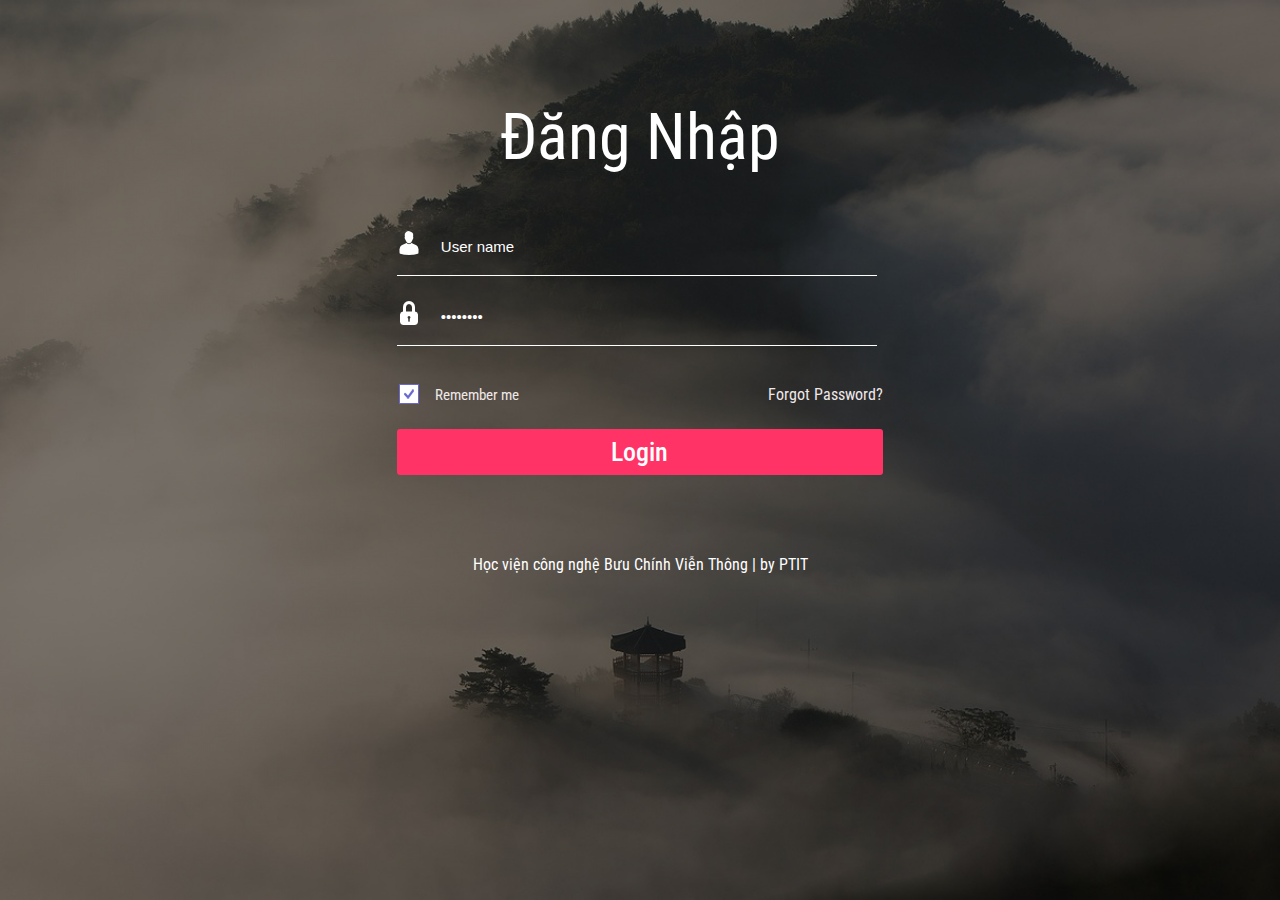
<file: LOGIN/index.html>
<!DOCTYPE HTML>
<html>
<head>
<title>ĐĂNG NHẬP WEB QUẢN LÝ</title>
<script src="js/jquery.min.js"></script>
<link href="css/style.css" rel="stylesheet" type="text/css" media="all"/>
<meta http-equiv="Content-Type" content="text/html; charset=utf-8" />
<meta name="viewport" content="width=device-width, initial-scale=1, maximum-scale=1">
<meta http-equiv="Content-Type" content="text/html; charset=utf-8" /> 
<meta name="keywords" content="Classy Login form Responsive, Login form web template, Sign up Web Templates, Flat Web Templates, Login signup Responsive web template, Smartphone Compatible web template, free webdesigns for Nokia, Samsung, LG, SonyEricsson, Motorola web design" />
<link href='//fonts.googleapis.com/css?family=Roboto+Condensed:400,700' rel='stylesheet' type='text/css'>
</head>
<body>
<div class="header">
		<div class="header-main">
		       <h1>Đăng Nhập</h1>
			<div class="header-bottom">
				<div class="header-right w3agile">
					
					<div class="header-left-bottom agileinfo">
						
					 <form action="#" method="post">
						<input type="text"  value="User name" name="name" onfocus="this.value = '';" onblur="if (this.value == '') {this.value = 'Tài khoản';}"/>
					<input type="password"  value="Password" name="Password" onfocus="this.value = '';" onblur="if (this.value == '') {this.value = 'Password';}"/>
						<div class="remember">
			             <span class="checkbox1">
							   <label class="checkbox"><input type="checkbox" name="" checked=""><i> </i>Remember me</label>
						 </span>
						 <div class="forgot">
						 	<h6><a href="#">Forgot Password?</a></h6>
						 </div>
						<div class="clear"> </div>
					  </div>
					   
						<input type="submit" value="Login">
					</form>	
					<div class="header-left-top">
					</div>
				</div>
				</div>
			  
			</div>
		</div>
</div>
<div class="copyright">
	<p>Học viện công nghệ Bưu Chính Viễn Thông | by  <a href="ptit.com.vn" target="_blank">  PTIT </a></p>
</div>
</body>
</html>
</file>
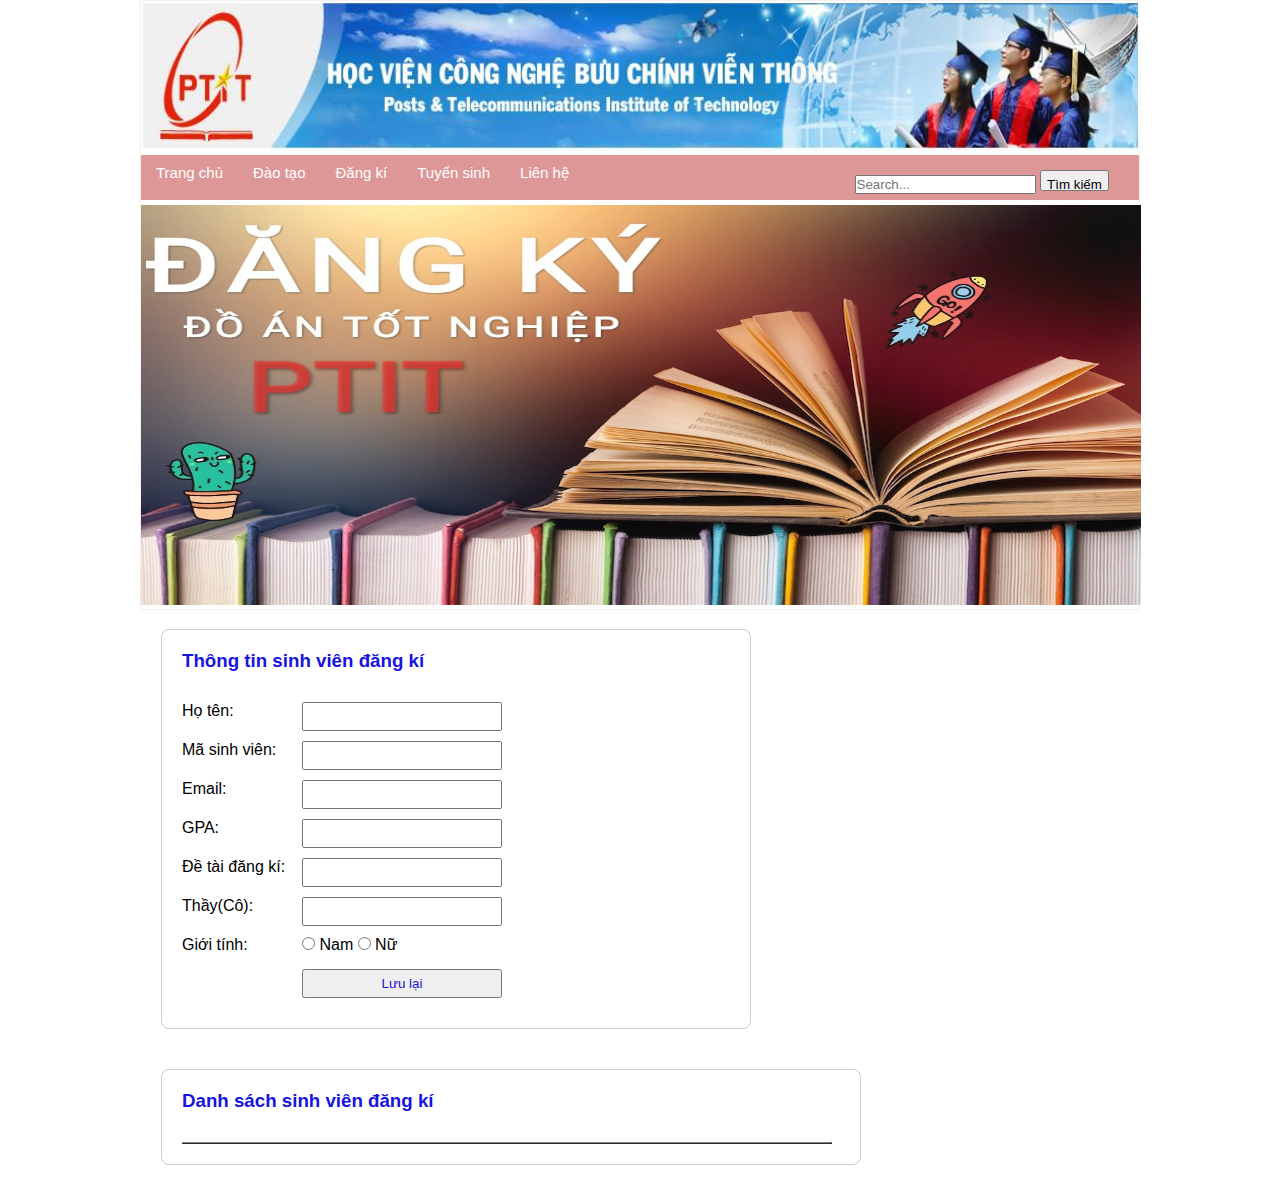
<file: dangki/dangki.html>
<!DOCTYPE html>
<html>
<head>
    <title> Đăng kí đồ án tốt nghiệp </title>
    <meta charset="utf-8">
    <link rel="stylesheet" type="text/css" href="dangki.css">

</head>
<body onload="renderListStudent()" >

    <div class="container">        
        <header>
            <img src="./img/banner1.jpg" height="150 " width="1000" alt="">
        </header>
        <nav>
            <div class="menu">
                <ul>
                    <li><a href="#">Trang chủ</a></li>
                    <li><a href="#">Đào tạo</a></li>
                    <li><a href="#">Đăng kí</a></li>
                    <li><a href="#">Tuyển sinh</a></li>
                    <li><a href="#">Liên hệ</a></li>
                </ul>
            </div>
            <div class="search">
                <input type="search" placeholder="Search...">
                <button id="timkiem"> Tìm kiếm</button>
            </div>
        </nav>
        <div id="doan">
          <a href=""> <img src="img/doan.jpg" height="400" width="1000" alt=""></a>


    <div class="form-student">
        <h3> Thông tin sinh viên đăng kí</h3>

        <label >Họ tên:</label>
        <input type="text" id="fullname"/>
        <span id="fullname-error" class="error"></span>
        <br/>

        <label >Mã sinh viên:</label>
        <input type="text" id="msv"/>
        <span id="msv-error" class="error"></span>
        <br/>

        <label >Email:</label>
        <input type="text" id="email"/>
        <span id="email-error" class="error"></span>
        <br/>

        <label >GPA:</label>
        <input type="text" id="phone"/>
        <span id="phone-error" class="error"></span>
        <br/>

        <label >Đề tài đăng kí:</label>
        <input type="text" id="address"/>
        <span id="address-error" class="error"></span>
        <br/>

        <label >Thầy(Cô):</label>
        <input type="text" id="thayco"/>
        <span id="thayco-error" class="error"></span>
        <br/>

        <label> Giới tính: </label>
        <input type="radio" name="gender" id="male" value="1"/> Nam
        <input type="radio" name="gender" id="female" value="2"/> Nữ       
        <span id="gender-error" class="error"></span>                                         
        <br/>
    
        <label>&nbsp;</label>
        <button onclick="save()"> Lưu lại </button>
    </div>

    <div class="lish-student" id="lish-student">
        <h3>Danh sách sinh viên đăng kí</h3>
        <table id="grid-students" width="650" border="1" cellpadding="0"  cellpadding="0">
        </table>
    </div>
    <script src='lodash.js'></script>
    <script src="dangki.js"></script>
</body>
</html>
</file>
<file: dangki/dangki.css>
*{  
    padding: 0;
    margin: 0 ;
    font-family: "Roboto",sans-serif;
}
.container{
    width: 1000px ;
    margin: 0 auto;
    border: 1px solid  rgba(219, 207, 207, 0.315);
}
nav{
    height: 45px;
    background: rgb(221, 151, 151) ;
    margin-bottom: 5px;
}
nav ul{
    list-style: none;  
}
nav ul li{
    float: left;
    line-height: 35px;
    padding: 0 15px;
}
nav ul li a{
    color: rgb(255, 255, 255);
    font-size: 15px;
    text-decoration: none;
}
.search{
    float: right;
    margin-right: 30px;
}

button#timkiem{
    height: 21px;
    width: 69px;
    color: #000;
}

div.form-student, div.lish-student {
 width: 590px;
 border: 1px solid#333;
 margin: 25px;
 padding: 10px;
 float: left;
}

div.lish-student {
    width: 700px;
    border: 1px solid #cccccc;
    border-radius: 8px;
    margin: 20px;
    padding: 20px;
    float: left;
    position: relative;
}
* {
    margin: 0;
    padding: 0;
    outline: none;
    -webkit-box-sizing: border-box;
    -moz-box-sizing: border-box;
    -ms-box-sizing: border-box;
    box-sizing: border-box;
}

div {
    display: block;
}

div.form-student h3 {
    padding-bottom: 30px;
    margin-top: 0px;
    color: rgb(23, 19, 224);
}

div.form-student label {
    width: 120px;
    float: left;
}

div.form-student input[type="text"], button {
    margin-bottom: 10px; 
    width: 200px;
    padding: 5px;
}

button {
    margin-top: 15px;
    color: rgb(35, 15, 218);
}

.error {
    color: red;
}

div.form-student {
    max-height: 900px;
    overflow: hidden;
    width: 520x;
    border: 1px solid #cccccc;
    border-radius: 8px;
    margin: 20px;
    padding: 20px;
    float: left;
    position: relative;
}

* {
    margin: 0;
    padding: 0;
    outline: none;
    -webkit-box-sizing: border-box;
    -moz-box-sizing: border-box;
    -ms-box-sizing: border-box;
    box-sizing: border-box;
}

div {
    display: block;
}

div#lish-student.lish-student h3{
    padding-bottom: 30px;
    margin-top: 0px;
    color: rgb(23, 19, 224);
}

div#lish-student.lish-student td{
    padding-bottom: 10px;  
}

div#lish-student.lish-student  tr#first-row {
    background-color: #909090;
    color: #ffffff;
    font-size: 13.5px;
    height: 40px;
    text-align: center;
    cursor: initial;
}
</file>
<file: LOGIN/css/style.css>
/*--
Author: W3layouts
Author URL: http://w3layouts.com
License: Creative Commons Attribution 3.0 Unported
License URL: http://creativecommons.org/licenses/by/3.0/
--*/
/* reset */
html,body,div,span,applet,object,iframe,h1,h2,h3,h4,h5,h6,p,blockquote,pre,a,abbr,acronym,address,big,cite,code,del,dfn,em,img,ins,kbd,q,s,samp,small,strike,strong,sub,sup,tt,var,b,u,i,dl,dt,dd,ol,nav ul,nav li,fieldset,form,label,legend,table,caption,tbody,tfoot,thead,tr,th,td,article,aside,canvas,details,embed,figure,figcaption,footer,header,hgroup,menu,nav,output,ruby,section,summary,time,mark,audio,video{margin:0;padding:0;border:0;font-size:100%;font:inherit;vertical-align:baseline;}
article, aside, details, figcaption, figure,footer, header, hgroup, menu, nav, section {display: block;}
ol,ul{list-style:none;margin:0px;padding:0px;}
blockquote,q{quotes:none;}
blockquote:before,blockquote:after,q:before,q:after{content:'';content:none;}
table{border-collapse:collapse;border-spacing:0;}
/* start editing from here */
a{text-decoration:none;}
.txt-rt{text-align:right;}/* text align right */
.txt-lt{text-align:left;}/* text align left */
.txt-center{text-align:center;}/* text align center */
.float-rt{float:right;}/* float right */
.float-lt{float:left;}/* float left */
.clear{clear:both;}/* clear float */
.pos-relative{position:relative;}/* Position Relative */
.pos-absolute{position:absolute;}/* Position Absolute */
.vertical-base{	vertical-align:baseline;}/* vertical align baseline */
.vertical-top{	vertical-align:top;}/* vertical align top */
nav.vertical ul li{	display:block;}/* vertical menu */
nav.horizontal ul li{	display: inline-block;}/* horizontal menu */
img{max-width:100%;}
/*end reset*/
body{
background: url(../images/banner1.jpg)no-repeat;
background-attachment: fixed;
    background-position: center;
    background-size: cover;
    -webkit-background-size: cover;
    -moz-background-size: cover;
    -o-background-size: cover;
padding:0;
margin:0; 
font-family: 'Roboto Condensed', sans-serif;
 font-size: 100%;
}  
h1,h2,h3,h4,h5,h6{
	margin:0;			   
}	
p{
	margin:0;
}
ul{
	margin:0;
	padding:0;
}
label{
	margin:0;
}
a{
	transition: 0.5s all;
  -webkit-transition: 0.5s all;
  -moz-transition: 0.5s all;
  -o-transition: 0.5s all;
}
a:hover{
	transition: 0.5s all;
  -webkit-transition: 0.5s all;
  -moz-transition: 0.5s all;
  -o-transition: 0.5s all;
}
/*--header start here--*/
.header-main {
  padding: 100px 0px 50px;
    width: 30%;
    margin: 0 auto;
}
.header-main h1 {
    font-size: 64px;
    color: #FFFFFF;
    text-align: center;
    padding-bottom: 0.8em;
}
.sign-up {
    margin: 2em 0;
}
span.hed-white {
  color: #fff;
}
.style1 {
  text-align: right;
  padding: 60px 0px 40px 0px;
}
.header-left {
  background: #fff;
  padding: 0px;
}
.sign-up h2 {
    font-size: 22px;
    color: #fff;
    font-family: 'Roboto Condensed', sans-serif;
    text-align: center;
    background:#ff3366;
    width: 40px;
    height: 40px;
    line-height: 1.7em;
    border-radius: 50%;
    margin: 0 auto;
}
.header-left-bottom {

}
.header-left-bottom h3 {
  font-size: 16px;
  font-weight: 400;
  color:#A59DA1;
  line-height: 1.5em;
  margin: 0px 0px 25px 0px;
  font-family: 'Roboto Condensed', sans-serif;
}
span.login-color {
  color:#FFB900;
  font-weight: 700;
}
.header-left-bottom input[type="text"] {
    background: url(../images/m.png)no-repeat 0px 5px;
    outline: none;
    font-size: 15px;
    font-weight: 400;
    color: #fff;
    padding: 12px 13px 20px 44px;
	border:none;
    border-bottom:1px solid #fff;
    width: 87%;
    margin: 0 0 20px;
    display: inline-block;
}
.header-left-bottom input[type="password"]{
   background: url(../images/l.png)no-repeat 0px 5px;
  outline: none;
  font-size: 15px;
  font-weight: 400;
  color: #fff;
  border:none;
  border-bottom:1px solid #fff;
  padding: 12px 13px 20px 44px;
 width: 87%;
   margin: 0 0 20px;
  display: inline-block;
}
.header-left-bottom input[type="submit"] {
    background: #ff3366;
    color: #FFF;
    font-size: 26px;
    padding: 0.3em 1.2em;
    width: 100%;
    font-weight: 500;
    transition: 0.5s all;
    -webkit-transition: 0.5s all;
    -moz-transition: 0.5s all;
    -o-transition: 0.5s all;
    display: inline-block;
    cursor: pointer;
    outline: none;
    border: none;
    border-radius: 3px;
    font-family: 'Roboto Condensed', sans-serif;
}
.header-left-bottom input[type="submit"]:hover {
    background: #b5183f;
    transition: 0.5s all;
    -webkit-transition: 0.5s all;
    -moz-transition: 0.5s all;
    -o-transition: 0.5s all;
}
.remember {
    margin: 1em 0em;
}
.header-social {
    text-align: center;
}
h5 {
    border-left: 1px dotted #c3c3c3;
    padding: 0.5em;
}
.header-social a.face{
  background:url(../images/fac.png)no-repeat 12px 9px #3B62A3;
  color: #FFF;
  font-size: 16px;
  font-weight: 400;
  padding: 0 2em;
  width: 34%;
  text-align: left;
  margin-right: 4%;
  transition: 0.5s all;
  -webkit-transition: 0.5s all;
  -moz-transition: 0.5s all;
  -o-transition: 0.5s all;
  display: inline-block;
  border-radius:3px;
  font-family: 'Roboto Condensed', sans-serif;
}
.header-social a.face:hover{
	 background:url(../images/fac.png)no-repeat 12px 9px #0E387C;
	 transition: 0.5s all;
  -webkit-transition: 0.5s all;
  -moz-transition: 0.5s all;
  -o-transition: 0.5s all;
}
/*-- agileits --*/
.header-social a.twitt {
  background:url(../images/twitter.png)no-repeat 12px 9px #19B0E7;
  color: #FFF;
  font-size: 16px;
  font-weight: 400;
  padding: 0 2.5em;
  width: 30%;
  text-align: left;
  transition: 0.5s all;
  -webkit-transition: 0.5s all;
  -moz-transition: 0.5s all;
  -o-transition: 0.5s all;
  display: inline-block;
  cursor: pointer;
  outline: none;
	border-radius:3px;
  font-family: 'Roboto Condensed', sans-serif;
}
.header-social a.twitt:hover {
  background: url(../images/twitter.png)no-repeat 12px 9px #0192C7;
   transition: 0.5s all;
  -webkit-transition: 0.5s all;
  -moz-transition: 0.5s all;
  -o-transition: 0.5s all;
}
.header-social h4 {
  font-size: 17px;
  color: #6A67CE;
  text-align: center;
  margin: 20px 0px;
  font-family: 'Roboto Condensed', sans-serif;
}
.header-social h4 a{
	color:#6A67CE;
}
.header-social h4 a:hover{
	color:#FFB900;
}
.header-left-bottom.checkbox {
  position: relative;
  display: block;
  float: left;
}
.header-left-bottom p {
  font-size: 20px;
  /*-- w3layouts --*/
  font-weight: 400;
  color: #000;
  display: inline-block;
  padding: 0px 0px 0px 68px;
}
.header-left-bottom p a{
  font-size: 20px;
  font-weight: 400;
  color: #000;
}
.header-left-bottom p a:hover{
	color:#777;
	text-decoration:none;
}
label.checkbox {
  display: inline-block;
}
span.sin-color {
  color:#FFB900;
  font-size: 16px;
  font-weight: 700;
}
.checkbox i {
  font-size: 20px;
  font-weight: 400;
  color: #999;
  font-style: normal;
}
.header-bottom-strip {
  margin: 60px 0px 0px 0px;
   padding: 40px 20px 30px 40px;
  background: #fff;
   margin:70px 0px 0px 0px;
   position:relative;
}
.header-bottom-strip input[type="text"] {
	outline: none;
	font-size: 17px;
	font-weight: 400;
	color: #000;
	padding: 20px 60px;
	border: 1px solid #39A1E5;
	margin: 0px 0px 15px 0px;
	width: 30%;
	-webkit-appearance: none;
	background:#eeeeee;
}
.strip-left input.user {
/*-- agileits --*/
 background:url(../images/user.png)no-repeat 10px 9px #FBFBFB;
  display: block;
}

.strip-left input[type="password"]{
	outline: none;
	font-size: 17px;
	font-weight: 400;
	color: #000;
	padding:10px 10px 10px 40px;
	border: 1px solid #A59DA1;
	margin: 0px 0px 15px 0px;
	width: 78%;
	-webkit-appearance: none;
	background:#eeeeee;
}
.strip-left input.lock {
   background: url(../images/lock.png)no-repeat 10px 10px #FBFBFB;
  display: block;
}
.strip-left {
  float: left;
  width: 31%;
}
.strip-left.middle {
  margin: 0px 20px;
}
.strip-left input[type="text"] {
  outline: none;
  font-size: 15px;
  color: #000;
  padding:10px 10px 10px 40px;
  border: 1px solid #A59DA1;
  width: 78%;
  -webkit-appearance: none;
  font-family: 'Roboto Condensed', sans-serif;
}
.strip-left input[type="submit"] {
  color: #FFF;
  font-size: 18px;
  padding: 0.4em 1.2em;
  width:100%;
  background:#ffb900;
  border-bottom:4px solid #C5920A;
  transition: 0.5s all;
  -webkit-transition: 0.5s all;
  -moz-transition: 0.5s all;
  -o-transition: 0.5s all;
  display: inline-block;
  cursor: pointer;
  outline: none;
  border-right: none;
  border-left: none;
  border-top: none;
  font-family: 'Roboto Condensed', sans-serif;
}
/*-- w3layouts --*/
.strip-left input[type="submit"]:hover {
  background:#6A67CE;
    border-bottom:4px solid #5350CA;
  transition: 0.5s all;
  -webkit-transition: 0.5s all;
  -moz-transition: 0.5s all;
  -o-transition: 0.5s all;
}
.strip-left h4 {
  font-size: 20px;
  font-weight: 600;
  color: #19B0E7;
  margin: 25px 0px 0px 25px;
  display:inline-block;
}
.strip-left ul.botm-strip-icon {
  padding: 0px 0px 0px 50px;
  list-style: none;
  display: inline-block;
  vertical-align: middle;
      float: right;
}
.strip-left ul.botm-strip-icon li {
  display: inline-block;
}
.strip-left ul.botm-strip-icon li a {
  background: url(../images/sprite.png)no-repeat;
  width: 20px;
  height: 25px;
  display: block;
}
.strip-left ul.botm-strip-icon li a.f {
  background-position: 0px 0px;
   transition: 0.5s all;
  -webkit-transition: 0.5s all;
  -moz-transition: 0.5s all;
  -o-transition: 0.5s all;
}
.strip-left ul.botm-strip-icon li a.tw {
  background-position: -21px 2px;
   transition: 0.5s all;
  -webkit-transition: 0.5s all;
  -moz-transition: 0.5s all;
  -o-transition: 0.5s all;
}
.strip-left ul.botm-strip-icon li a.f:hover{
  background-position: 0px -25px;
  transition: 0.5s all;
  -webkit-transition: 0.5s all;
  -moz-transition: 0.5s all;
  -o-transition: 0.5s all;
}
.strip-left ul.botm-strip-icon li a.tw:hover {
  background-position: -21px -25px;
  transition: 0.5s all;
  -webkit-transition: 0.5s all;
  -moz-transition: 0.5s all;
  -o-transition: 0.5s all;
}
.strip-left p {
  font-size: 20px;
  font-weight: 400;
  color: #999;
}
.strip-left p a{
  font-size: 16px;
  font-weight: 400;
  color: #999;
}
.strip-left p a:hover{
  color:#6a67ce;
  text-decoration:none;
  transition: 0.5s all;
  -webkit-transition: 0.5s all;
  -moz-transition: 0.5s all;
  -o-transition: 0.5s all;
}
.tool-tip-main:after {
 content: '';
  position: absolute;
  width: 0;
  height: 0;
  bottom: -20px;
  border-right: 20px solid rgba(0, 0, 0, 0);
  border-bottom: 20px solid #fff;
  border-left: 20px solid rgba(0, 0, 0, 0);
  top: -9%;
  right: 6%;
}
.strip-login {
  background:#6a67ce;
  width: 25%;
  position: absolute;
  top: -41%;
  left: 73.5%;
  padding: 0.8em 0em 0.8em 0.8em;
}
.strip-sign-up h3 {
  font-size: 21px;
  color: #fff;
  margin: 0px;
  font-family: 'Roboto Condensed', sans-serif;
}
.login-close {
    position: absolute;
    right: 10px;
    top: 16px;
    cursor: pointer;
}
.strip-sign-up {
  float: left;
}
.forgot {
    float: right;
}
.forgot h6 {
    font-size: 1em;
    margin-top: 0.2em;
}
.forgot h6 a{
    color:#efe8e8;
}
.forgot h6 a:hover{
    color:#ff3366;
}
.log-user h6 {
    font-size: 1em;
    float: left;
    color:#999;
}
.log-user {
    padding-top: 0.8em;
}
/*--cheek box--*/
.remember-top{
 float:left;
}
.checkbox {
	margin-bottom: 4px;
	font-size: 1.2em;
	line-height: 27px;
	cursor: pointer;
}
.checkbox {
  position: relative;
  font-size: 0.95em;
  font-weight: normal;
  color:#efe8e8;
  padding: 0em 0.5em 0em 2.5em;
}
.checkbox i {
    position: absolute;
    bottom:5px;
    left: 2px;
    display: block;
    width: 18px;
    height: 18px;
    outline: none;
    background: #fff;
    border: 1px solid #6A67CE;
}
.checkbox input + i:after {
	content: '';
	background: url("../images/tick.png") no-repeat 5px 5px;
	top: -1px;
	left: -1px;
	width: 15px;
	height: 15px;
	font: normal 12px/16px FontAwesome;
	text-align: center;
}
.checkbox input + i:after {
	position: absolute;
	opacity: 0;
	transition: opacity 0.1s;
	-o-transition: opacity 0.1s;
	-ms-transition: opacity 0.1s;
	-moz-transition: opacity 0.1s;
	-webkit-transition: opacity 0.1s;
}
.checkbox input {
	position: absolute;
	left: -9999px;
}
.checkbox input:checked + i:after {
	opacity: 1;
}
/*---*/
.clear{
	clear:both;
}

/*--header end here--*/
/*--copyright start here--*/

.copyright {
  padding: 30px 0px;
  text-align: center;
}
.copyright p {
  font-size: 16px;
  font-weight: 400;
  color: #fff;
}
.copyright p a{
  font-size: 16px;
  font-weight: 400;
  color: #fff;
}
.copyright p a:hover{
	color:#ff3366;
	text-decoration:none;
}
/*--footer end here--*/
/*--meadia quries start here--*/

@media(max-width:1440px){
.header-main {
    width: 33%;	
}
}
@media(max-width:1366px){
.header-main {
    width: 35%;
}
}
@media(max-width:1280px){
.header-main {
    width: 38%;
}	
}
@media(max-width:1024px){
.header-main {
    width: 46%;
}
.header-main h1 {
    font-size: 63px;
}	
}
@media(max-width:991px){
.header-main {
    width: 48%;
}
}
@media(max-width:800px){
.header-main {
    width: 60%;
}
}
@media(max-width:768px){
.header-main {
    width: 61%;
}
span.sin-color {
    font-size: 14px;
}
}
@media(max-width:736px){
.header-main {
    width: 65%;
}
}
@media(max-width:667px){
.header-main h1 {
    font-size: 60px;
}
.header-main {
    width: 67%;
}
.strip-left.middle {
    margin: 0px 16px;
}
.header-social a.face {
    margin-right: 2%;
}
.sign-up {
    margin: 1.5em 0;
}
}
@media(max-width:640px){
.header-main h1 {
    padding-bottom: 1.1em;
}
.header-main {
    width: 70%;
}
}
@media(max-width:600px){
.header-social a.twitt {
    width: 28%;
}
.header-social a.face {
    margin-right: 2%;
	width:33%;
}
.header-main h1 {
    font-size: 56px;
}
}
@media(max-width:568px){
.header-main {
    width: 80%;
}
}
@media(max-width:480px){
.header-main {
    padding: 60px 0px 30px;
}
.header-main h1 {
    font-size: 45px;
}
.header-left-bottom input[type="text"] {
    width: 83%;
}
.header-left-bottom input[type="password"] {
    width: 83%;
}
.header-main {
    width: 73%;
}
.header-social a.twitt {
    width: 24%;
}
.header-social a.face {
    width: 30%;
}
.header-left-bottom input[type="submit"] {
    font-size: 22px;
}
}
@media(max-width:414px){
.header-left-bottom input[type="text"] {
    width: 80%;
}
.header-left-bottom input[type="password"] {
    width: 80%;
}
.header-main {
    width: 75%;
}
.header-social a.twitt {
    width: 21%;
}
.header-social a.face {
    width: 27%;
}
.sign-up {
    margin: 1em 0;
}
.header-left-bottom input[type="submit"] {
    font-size: 20px;
}
.sign-up h2 {
    font-size: 18px;
    width: 36px;
    height: 36px;
    line-height: 1.9em;
}
.header-main {
    padding: 60px 0px 12px;
}
.copyright p a {
    line-height: 1.8em;
}
.header-main h1 {
    font-size: 42px;
}
}
@media(max-width:384px){
.header-main h1 {
    font-size: 38px;
}
.header-social a.face {
    width: 25%;
}
.header-social a.twitt {
    width: 19%;
}
}
@media(max-width:375px){
.header-main {
    width: 78%;
}
.copyright {
    padding: 19px 13px;
    text-align: center;
}
}
@media(max-width:320px){
.header-main {
    width: 85%;
}
.header-main {
    padding: 25px 0px 15px 0px;	
}
.header-left-bottom input[type="text"] {
    padding: 12px 13px 15px 44px;
    width: 77%;
}
.header-left-bottom input[type="password"] {
    padding: 12px 13px 15px 44px;
    width: 77%;
}
.header-main h1 {
    font-size: 36px;
}
.header-social a.face {
    width: 23%;
}
.header-social a.twitt {
    width: 17%;
}
.header-left-bottom input[type="submit"] {
    font-size: 19px;
}
.checkbox {
    font-size: 0.8em;
}
.forgot h6 {
    font-size: 0.9em;
}
.header-left-bottom h3 {
    font-size: 12px;
}
.copyright p {
    font-size: 15px;
}
.header-main h1 {
    padding-bottom: 1em;
}
.remember {
    margin: 0.5em 0em;
}
.copyright {
    padding: 10px 6px 0;
}
.header-left-bottom input[type="password"] {
    margin: 0 0 17px;
}
.header-left-bottom input[type="text"] {
    margin: 0 0 17px;
}
.header-social a.face {
    margin-right: 4%;
}
}
/*--meadia quries end here--*/
</file>
